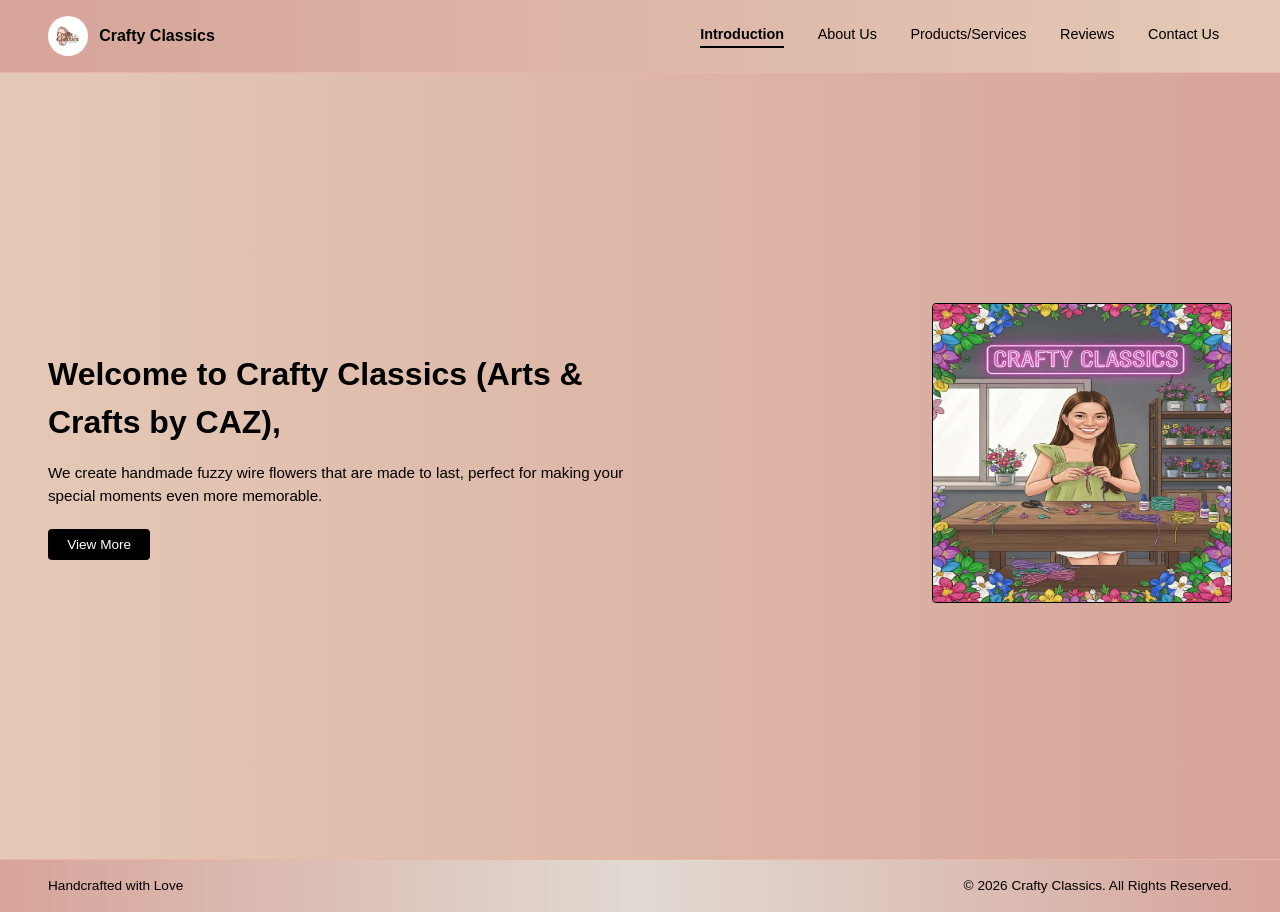
<file: Final Project/index.html>
<!doctype html>
<html lang="en">
  <head>
    <meta charset="UTF-8" />
    <meta name="viewport" content="width=device-width, initial-scale=1.0" />
    <title>Crafty Classics | Introduction</title>
    <link rel="stylesheet" href="index.css" />
  </head>
  <body>
    <header>
      <div class="logo-area">
        <img src="pics/logo.jpg" alt="Logo" />
        <span>Crafty Classics</span>
      </div>
      <nav>
        <a href="index.html" class="active">Introduction</a>
        <a href="about.html">About Us</a>
        <a href="products.html">Products/Services</a>
        <a href="reviews.html">Reviews</a>
        <a href="contact.html">Contact Us</a>
      </nav>
    </header>

    <main class="intro-container">
      <div class="intro-text">
        <h1>Welcome to Crafty Classics (Arts & Crafts by CAZ),</h1>
        <p>
          We create handmade fuzzy wire flowers that are made to last, perfect
          for making your special moments even more memorable.
        </p>
        <a href="products.html" class="btn-black">View More</a>
      </div>
      <div class="intro-img">
        <img src="pics/owner 1.jpg" alt="Crafty Classics Banner" />
      </div>
    </main>

    <footer>
      <span>Handcrafted with Love</span>
      <span>© 2026 Crafty Classics. All Rights Reserved.</span>
    </footer>
  </body>
</html>
</file>
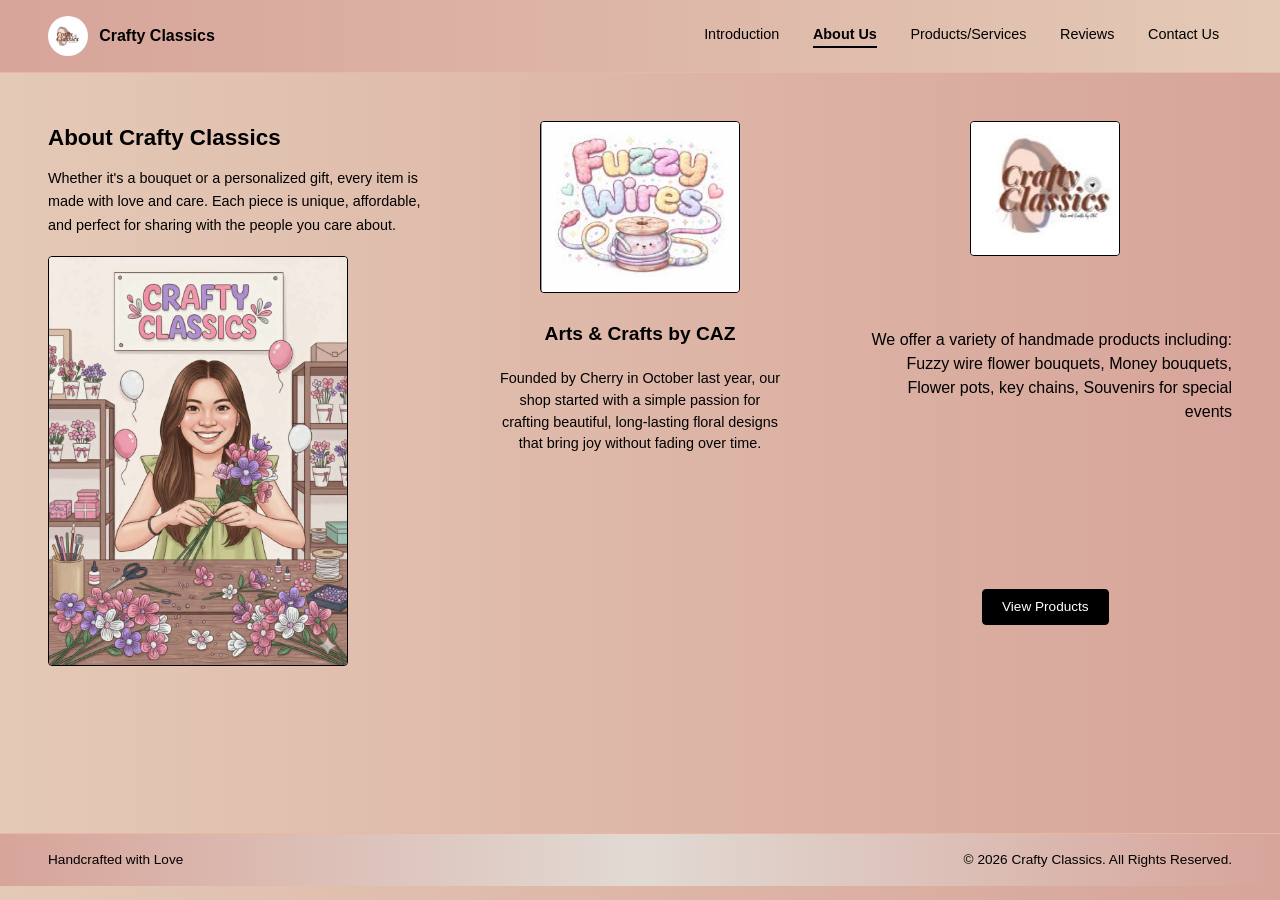
<file: Final Project/about.html>
<!doctype html>
<html lang="en">
  <head>
    <meta charset="UTF-8" />
    <meta name="viewport" content="width=device-width, initial-scale=1.0" />
    <title>Crafty Classics | About Us</title>
    <link rel="stylesheet" href="about.css" />
  </head>
  <body>
    <header>
      <div class="logo-area">
        <img src="pics/logo.jpg" alt="Logo" />
        <span>Crafty Classics</span>
      </div>
      <nav>
        <a href="index.html">Introduction</a>
        <a href="about.html" class="active">About Us</a>
        <a href="products.html">Products/Services</a>
        <a href="reviews.html">Reviews</a>
        <a href="contact.html">Contact Us</a>
      </nav>
    </header>

    <main class="about-container">
      <!-- Left Column -->
      <div class="about-col left-col">
        <div class="about-text-block">
          <h2>About Crafty Classics</h2>
          <p>
            Whether it's a bouquet or a personalized gift, every item is made
            with love and care. Each piece is unique, affordable, and perfect
            for sharing with the people you care about.
          </p>
        </div>
        <img
          src="pics/owner 2.jpg"
          alt="Crafty Classics illustration"
          class="about-img"
        />
      </div>

      <!-- Middle Column -->
      <div class="about-col center-col">
        <img
          src="pics/fuzzy.png"
          alt="Fuzzy Wires design"
          class="about-img small-img"
        />
        <h3>Arts & Crafts by CAZ</h3>
        <p>
          Founded by Cherry in October last year, our shop started with a simple
          passion for crafting beautiful, long-lasting floral designs that bring
          joy without fading over time.
        </p>
      </div>

      <!-- Right Column -->
      <div class="about-col right-col">
        <div class="right-card">
          <img
            src="pics/logo cropped.jpg"
            alt="Crafty Classics logo"
            class="about-img logo-img"
          />
          <p>
            We offer a variety of handmade products including: Fuzzy wire flower
            bouquets, Money bouquets, Flower pots, key chains, Souvenirs for
            special events
          </p>
          <div class="btn-group">
            <a href="products.html" class="btn-black">View Products</a>
          </div>
        </div>
      </div>
    </main>

    <footer>
      <span>Handcrafted with Love</span>
      <span>© 2026 Crafty Classics. All Rights Reserved.</span>
    </footer>
  </body>
</html>
</file>
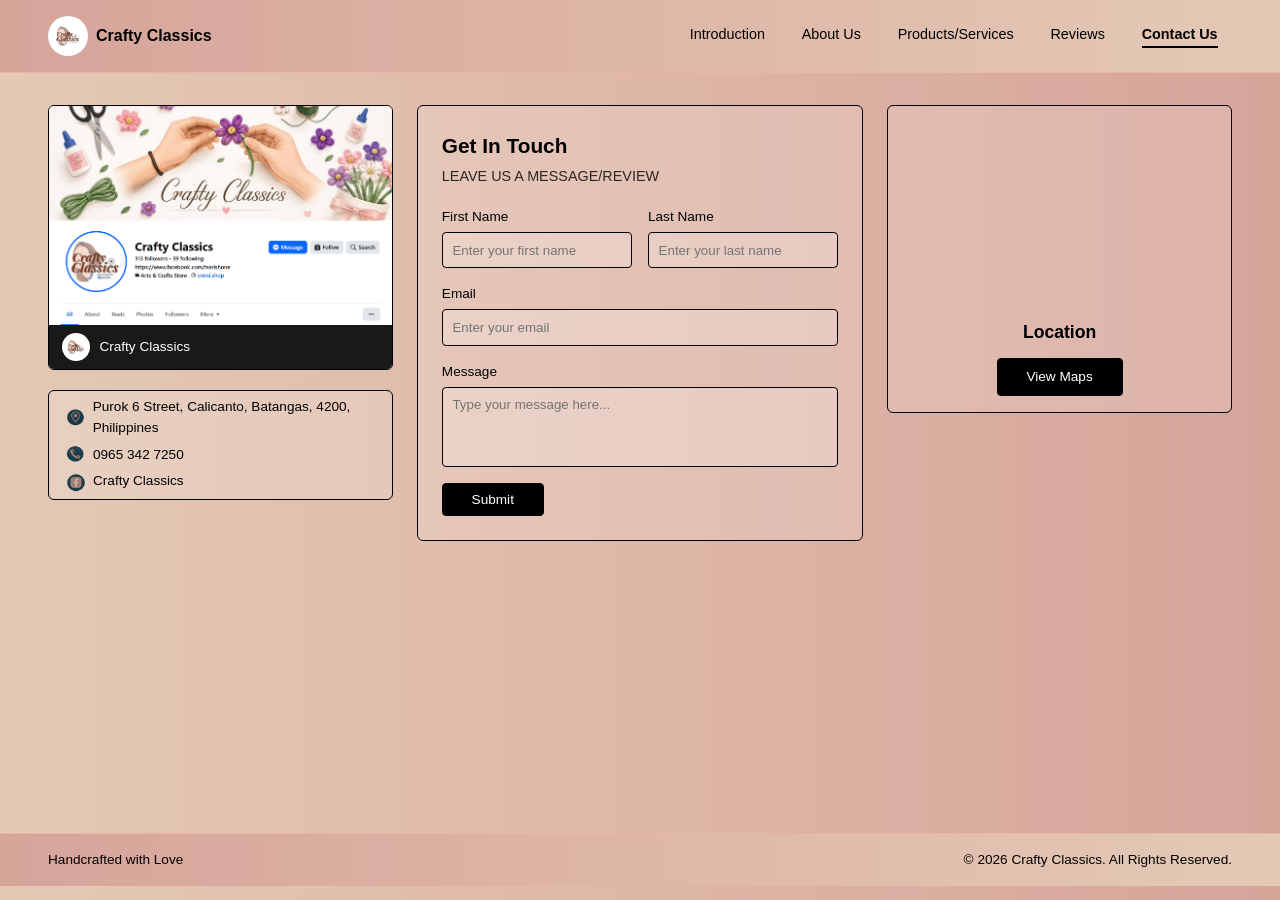
<file: Final Project/contact.html>
<!doctype html>
<html lang="en">
  <head>
    <meta charset="UTF-8" />
    <meta name="viewport" content="width=device-width, initial-scale=1.0" />
    <title>Crafty Classics | Contact Us</title>
    <link rel="stylesheet" href="contact.css" />
  </head>
  <body>
    <header>
      <div class="logo-area">
        <img src="pics/logo.jpg" alt="Logo" />
        <span>Crafty Classics</span>
      </div>
      <nav>
        <a href="index.html">Introduction</a>
        <a href="about.html">About Us</a>
        <a href="products.html">Products/Services</a>
        <a href="reviews.html">Reviews</a>
        <a href="contact.html" class="active">Contact Us</a>
      </nav>
    </header>

    <main class="contact-container">
      <div class="contact-col info-col">
        <div class="banner-card">
          <img
            src="pics/banner.png"
            alt="Crafting illustration"
            class="banner-img"
          />
          <a
            href="https://web.facebook.com/cminishop"
            target="_blank"
            class="fb-bar-link"
          >
            <div class="fb-bar">
              <img src="pics/logo.jpg" alt="Profile" class="fb-logo" />
              <span class="fb-name">Crafty Classics</span>
            </div>
          </a>
        </div>

        <div class="details-card">
          <div class="detail-item">
            <img src="pics/location png.png" alt="Address" class="icon-img" />
            <p>Purok 6 Street, Calicanto, Batangas, 4200, Philippines</p>
          </div>
          <div class="detail-item">
            <img src="pics/contact.png" alt="Phone" class="icon-img" />
            <p>0965 342 7250</p>
          </div>
          <!-- Clickable Facebook Link -->
          <a
            href="https://web.facebook.com/cminishop"
            target="_blank"
            class="fb-detail-link"
          >
            <div class="detail-item">
              <img src="pics/fb .png" alt="Facebook" class="icon-img" />
              <p>Crafty Classics</p>
            </div>
          </a>
        </div>
      </div>

      <div class="contact-col form-col">
        <div class="form-card">
          <h2>Get In Touch</h2>
          <h3>LEAVE US A MESSAGE/REVIEW</h3>

          <!-- ✅ Working Form: sends to obcminishop@gmail.com -->
          <form
            action="https://formsubmit.co/obcminishop@gmail.com"
            method="POST"
          >
            <div class="form-row">
              <div class="form-group">
                <label>First Name</label>
                <input
                  type="text"
                  name="firstname"
                  placeholder="Enter your first name"
                  required
                />
              </div>
              <div class="form-group">
                <label>Last Name</label>
                <input
                  type="text"
                  name="lastname"
                  placeholder="Enter your last name"
                  required
                />
              </div>
            </div>

            <div class="form-group full-width">
              <label>Email</label>
              <input
                type="email"
                name="email"
                placeholder="Enter your email"
                required
              />
            </div>

            <div class="form-group full-width">
              <label>Message</label>
              <textarea
                name="message"
                placeholder="Type your message here..."
                required
              ></textarea>
            </div>

            <input
              type="hidden"
              name="_subject"
              value="New message from Crafty Classics!"
            />
            <input type="hidden" name="_captcha" value="false" />

            <button type="submit" class="btn-black">Submit</button>
          </form>
        </div>
      </div>

      <div class="contact-col map-col">
        <div class="map-card">
          <!-- ✅ Embedded Map with EXACT PIN: Purok 6 St, Calicanto, Batangas -->
          <iframe
            class="map-img"
            src="https://www.google.com/maps/embed?pb=!1m18!1m12!1m3!1d484.30366102995447!2d121.09321553610684!3d13.813241700000008!2m3!1f0!2f0!3f0!3m2!1i1024!2i768!4f13.1!3m3!1m2!1s0x33bd110035cfc327%3A0xf5e8d81735792248!2sSorosoro%20ibaba%20purok%205!5e0!3m2!1sen!2sph!4v1778656103457!5m2!1sen!2sph"
            width="100%"
            height="200"
            style="border: 0"
            allowfullscreen=""
            loading="lazy"
            referrerpolicy="no-referrer-when-downgrade"
          >
          </iframe>

          <h2>Location</h2>
          <!-- ✅ View Maps opens EXACT pinned location -->
          <a
            href="https://www.google.com/maps/place/Purok+6+St,+Calicanto,+Batangas+City,+Batangas/@13.769443,121.0642438,17z"
            target="_blank"
            class="btn-black"
          >
            View Maps
          </a>
        </div>
      </div>
    </main>

    <footer>
      <span>Handcrafted with Love</span>
      <span>© 2026 Crafty Classics. All Rights Reserved.</span>
    </footer>
  </body>
</html>
</file>
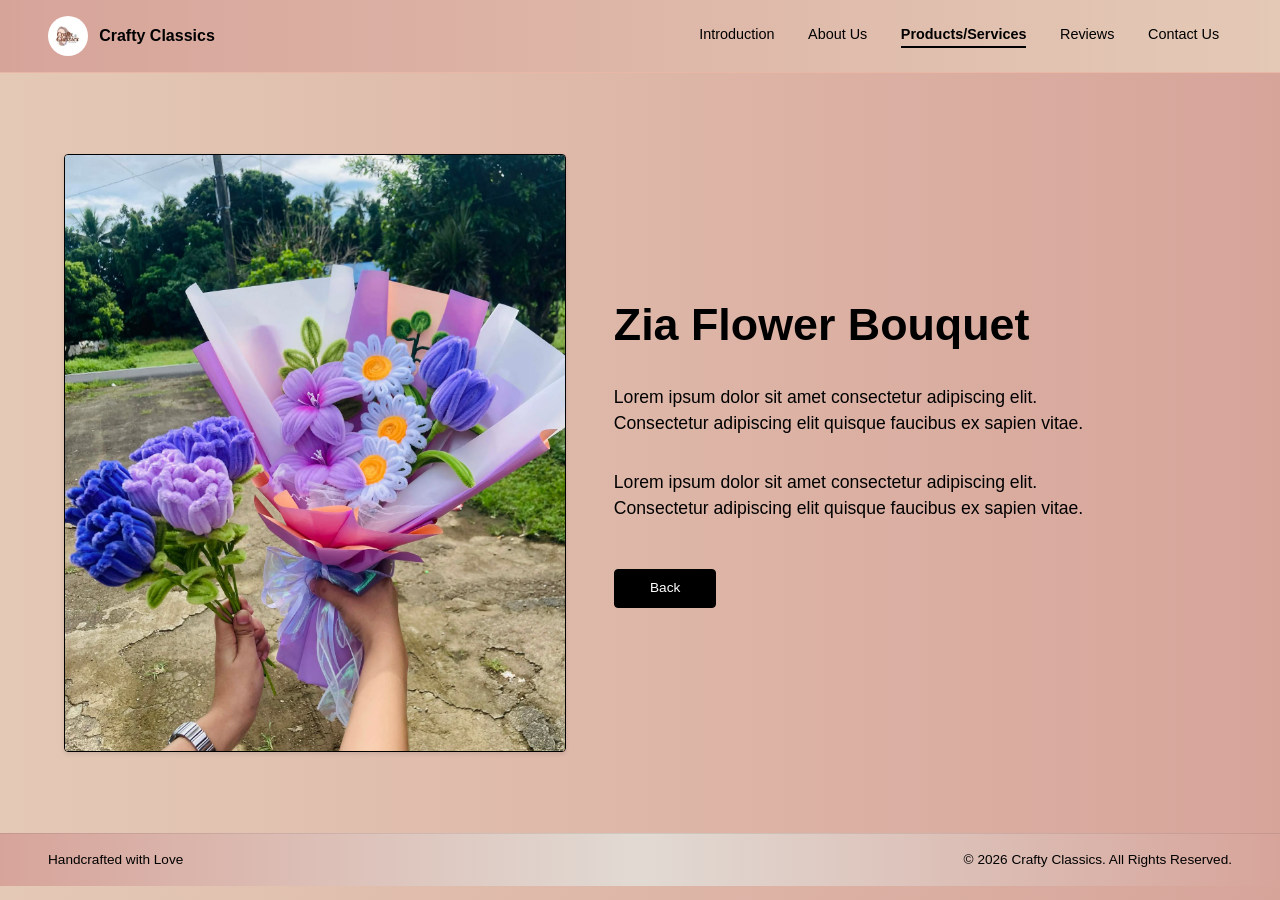
<file: Final Project/flower1.html>
<!doctype html>
<html lang="en">
  <head>
    <meta charset="UTF-8" />
    <meta name="viewport" content="width=device-width, initial-scale=1.0" />
    <title>Crafty Classics | Zia Flower Bouquet</title>
    <link rel="stylesheet" href="product detail.css" />
  </head>
  <body>
    <header>
      <div class="logo-area">
        <img src="pics/logo.jpg" alt="Logo" />
        <span>Crafty Classics</span>
      </div>
      <nav>
        <a href="index.html">Introduction</a>
        <a href="about.html">About Us</a>
        <a href="products.html" class="active">Products/Services</a>
        <a href="reviews.html">Reviews</a>
        <a href="contact.html">Contact Us</a>
      </nav>
    </header>

    <main class="detail-container">
      <!-- Left: Product Image -->
      <div class="detail-image-box">
        <img
          src="pics/flower 1.jpg"
          alt="Zia Flower Bouquet"
          class="detail-img"
        />
      </div>

      <!-- Right: Product Details -->
      <div class="detail-content">
        <h1 class="detail-title">Zia Flower Bouquet</h1>

        <p class="detail-text">
          Lorem ipsum dolor sit amet consectetur adipiscing elit. Consectetur
          adipiscing elit quisque faucibus ex sapien vitae.
        </p>

        <p class="detail-text">
          Lorem ipsum dolor sit amet consectetur adipiscing elit. Consectetur
          adipiscing elit quisque faucibus ex sapien vitae.
        </p>

        <a href="products.html" class="btn-black back-btn">Back</a>
      </div>
    </main>

    <footer>
      <span>Handcrafted with Love</span>
      <span>© 2026 Crafty Classics. All Rights Reserved.</span>
    </footer>
  </body>
</html>
</file>
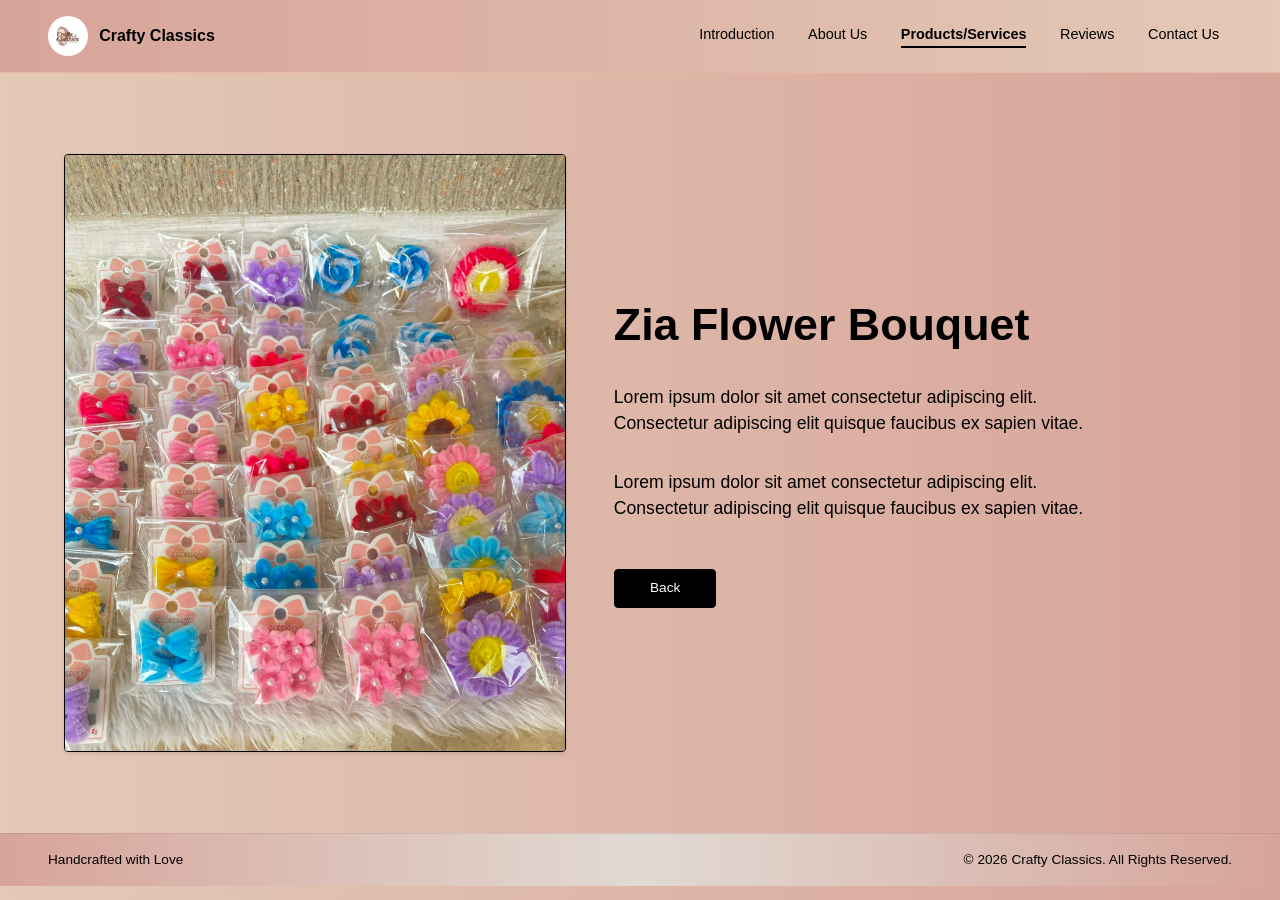
<file: Final Project/flower2.html>
<!doctype html>
<html lang="en">
  <head>
    <meta charset="UTF-8" />
    <meta name="viewport" content="width=device-width, initial-scale=1.0" />
    <title>Crafty Classics | Zia Flower Bouquet</title>
    <link rel="stylesheet" href="product detail.css" />
  </head>
  <body>
    <header>
      <div class="logo-area">
        <img src="pics/logo.jpg" alt="Logo" />
        <span>Crafty Classics</span>
      </div>
      <nav>
        <a href="index.html">Introduction</a>
        <a href="about.html">About Us</a>
        <a href="products.html" class="active">Products/Services</a>
        <a href="reviews.html">Reviews</a>
        <a href="contact.html">Contact Us</a>
      </nav>
    </header>

    <main class="detail-container">
      <!-- Left: Product Image -->
      <div class="detail-image-box">
        <img
          src="pics/flower 2.jpg"
          alt="Zia Flower Bouquet"
          class="detail-img"
        />
      </div>

      <!-- Right: Product Details -->
      <div class="detail-content">
        <h1 class="detail-title">Zia Flower Bouquet</h1>

        <p class="detail-text">
          Lorem ipsum dolor sit amet consectetur adipiscing elit. Consectetur
          adipiscing elit quisque faucibus ex sapien vitae.
        </p>

        <p class="detail-text">
          Lorem ipsum dolor sit amet consectetur adipiscing elit. Consectetur
          adipiscing elit quisque faucibus ex sapien vitae.
        </p>

        <a href="products.html" class="btn-black back-btn">Back</a>
      </div>
    </main>

    <footer>
      <span>Handcrafted with Love</span>
      <span>© 2026 Crafty Classics. All Rights Reserved.</span>
    </footer>
  </body>
</html>
</file>
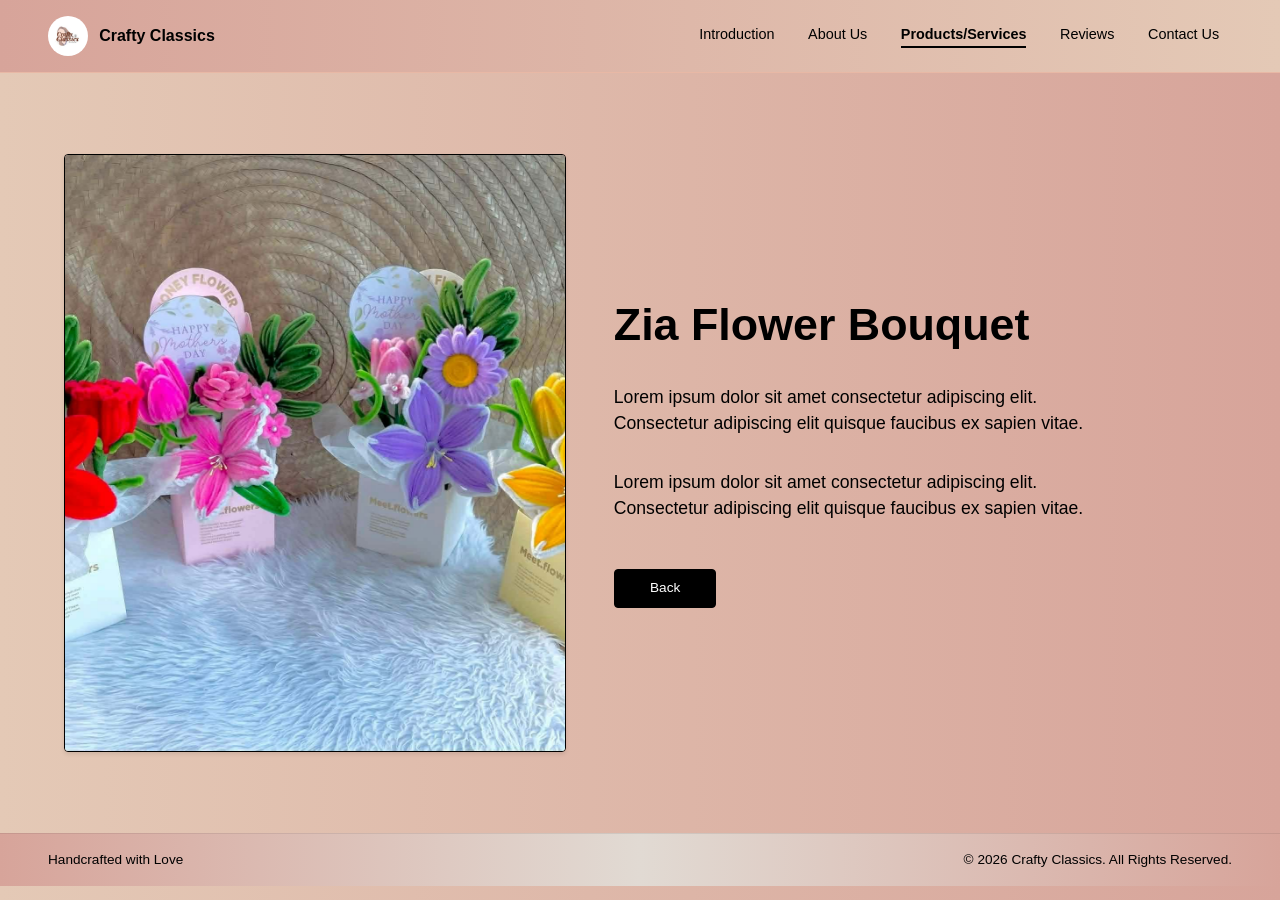
<file: Final Project/flower4.html>
<!doctype html>
<html lang="en">
  <head>
    <meta charset="UTF-8" />
    <meta name="viewport" content="width=device-width, initial-scale=1.0" />
    <title>Crafty Classics | Zia Flower Bouquet</title>
    <link rel="stylesheet" href="product detail.css" />
  </head>
  <body>
    <header>
      <div class="logo-area">
        <img src="pics/logo.jpg" alt="Logo" />
        <span>Crafty Classics</span>
      </div>
      <nav>
        <a href="index.html">Introduction</a>
        <a href="about.html">About Us</a>
        <a href="products.html" class="active">Products/Services</a>
        <a href="reviews.html">Reviews</a>
        <a href="contact.html">Contact Us</a>
      </nav>
    </header>

    <main class="detail-container">
      <!-- Left: Product Image -->
      <div class="detail-image-box">
        <img
          src="pics/flower 4.jpg"
          alt="Zia Flower Bouquet"
          class="detail-img"
        />
      </div>

      <!-- Right: Product Details -->
      <div class="detail-content">
        <h1 class="detail-title">Zia Flower Bouquet</h1>

        <p class="detail-text">
          Lorem ipsum dolor sit amet consectetur adipiscing elit. Consectetur
          adipiscing elit quisque faucibus ex sapien vitae.
        </p>

        <p class="detail-text">
          Lorem ipsum dolor sit amet consectetur adipiscing elit. Consectetur
          adipiscing elit quisque faucibus ex sapien vitae.
        </p>

        <a href="products.html" class="btn-black back-btn">Back</a>
      </div>
    </main>

    <footer>
      <span>Handcrafted with Love</span>
      <span>© 2026 Crafty Classics. All Rights Reserved.</span>
    </footer>
  </body>
</html>
</file>
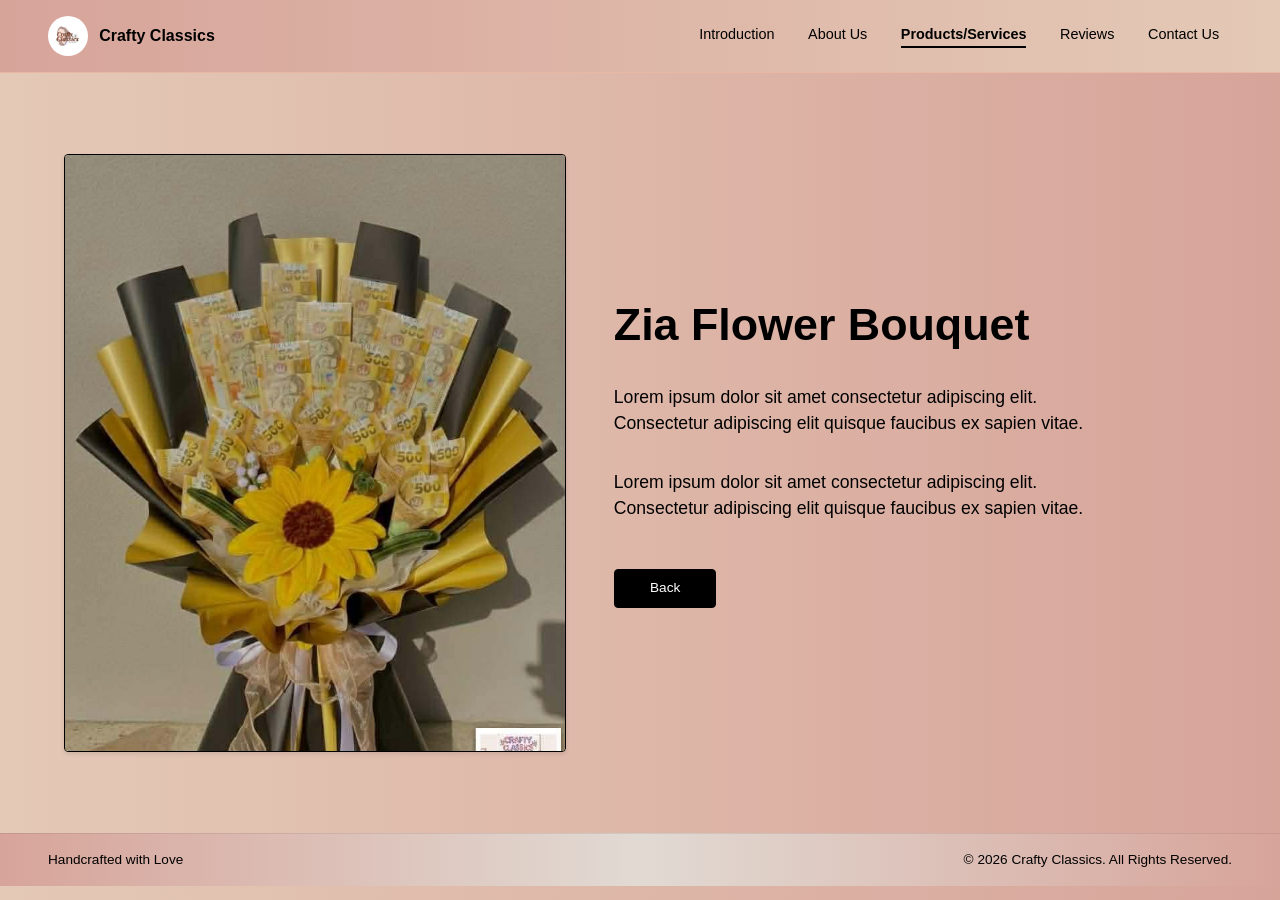
<file: Final Project/flower5.html>
<!doctype html>
<html lang="en">
  <head>
    <meta charset="UTF-8" />
    <meta name="viewport" content="width=device-width, initial-scale=1.0" />
    <title>Crafty Classics | Zia Flower Bouquet</title>
    <link rel="stylesheet" href="product detail.css" />
  </head>
  <body>
    <header>
      <div class="logo-area">
        <img src="pics/logo.jpg" alt="Logo" />
        <span>Crafty Classics</span>
      </div>
      <nav>
        <a href="index.html">Introduction</a>
        <a href="about.html">About Us</a>
        <a href="products.html" class="active">Products/Services</a>
        <a href="reviews.html">Reviews</a>
        <a href="contact.html">Contact Us</a>
      </nav>
    </header>

    <main class="detail-container">
      <!-- Left: Product Image -->
      <div class="detail-image-box">
        <img
          src="pics/flower 5.jpg"
          alt="Zia Flower Bouquet"
          class="detail-img"
        />
      </div>

      <!-- Right: Product Details -->
      <div class="detail-content">
        <h1 class="detail-title">Zia Flower Bouquet</h1>

        <p class="detail-text">
          Lorem ipsum dolor sit amet consectetur adipiscing elit. Consectetur
          adipiscing elit quisque faucibus ex sapien vitae.
        </p>

        <p class="detail-text">
          Lorem ipsum dolor sit amet consectetur adipiscing elit. Consectetur
          adipiscing elit quisque faucibus ex sapien vitae.
        </p>

        <a href="products.html" class="btn-black back-btn">Back</a>
      </div>
    </main>

    <footer>
      <span>Handcrafted with Love</span>
      <span>© 2026 Crafty Classics. All Rights Reserved.</span>
    </footer>
  </body>
</html>
</file>
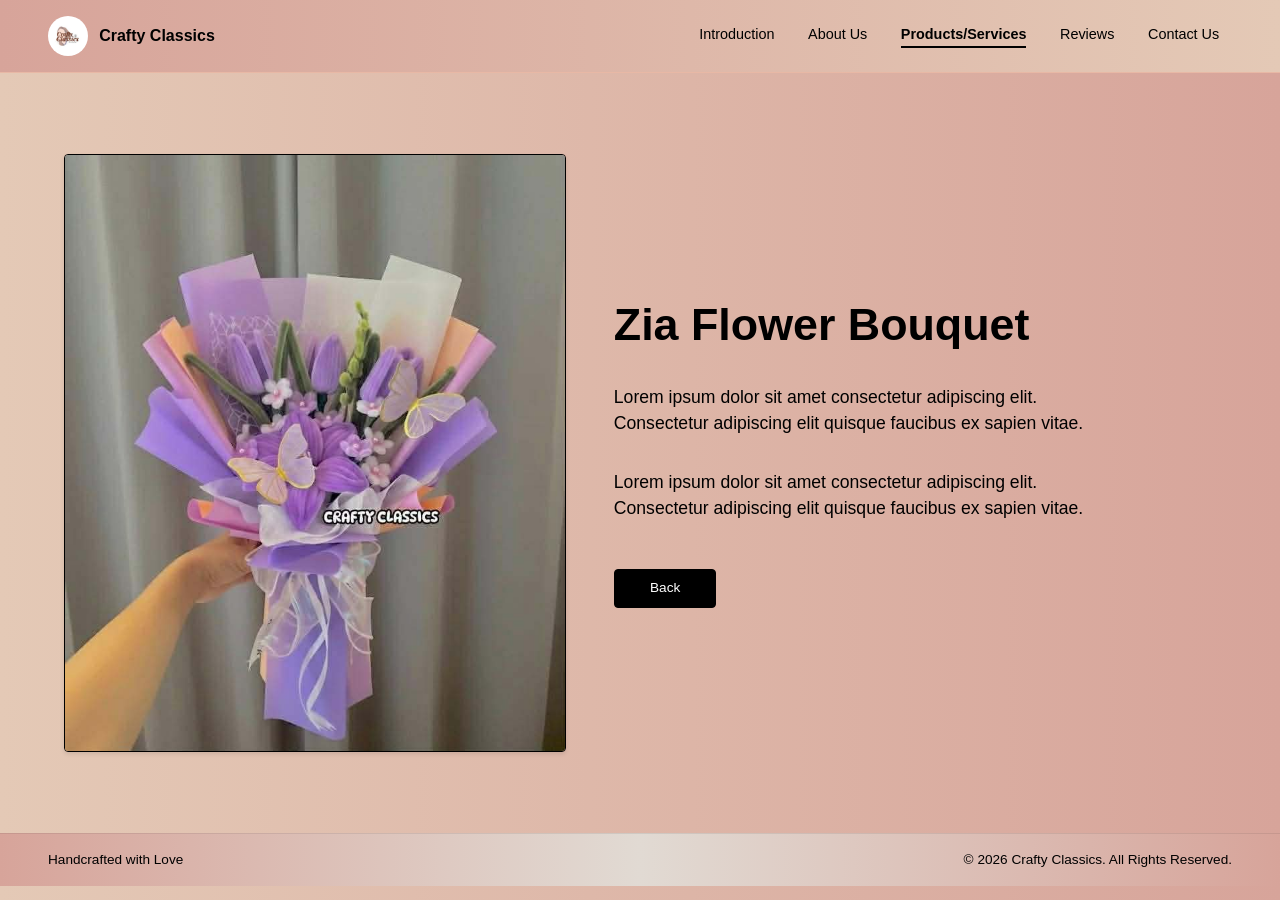
<file: Final Project/product detail.html>
<!doctype html>
<html lang="en">
  <head>
    <meta charset="UTF-8" />
    <meta name="viewport" content="width=device-width, initial-scale=1.0" />
    <title>Crafty Classics | Zia Flower Bouquet</title>
    <link rel="stylesheet" href="product detail.css" />
  </head>
  <body>
    <header>
      <div class="logo-area">
        <img src="pics/logo.jpg" alt="Logo" />
        <span>Crafty Classics</span>
      </div>
      <nav>
        <a href="index.html">Introduction</a>
        <a href="about.html">About Us</a>
        <a href="products.html" class="active">Products/Services</a>
        <a href="reviews.html">Reviews</a>
        <a href="contact.html">Contact Us</a>
      </nav>
    </header>

    <main class="detail-container">
      <!-- Left: Product Image -->
      <div class="detail-image-box">
        <img
          src="pics/flower 3.jpg"
          alt="Zia Flower Bouquet"
          class="detail-img"
        />
      </div>

      <!-- Right: Product Details -->
      <div class="detail-content">
        <h1 class="detail-title">Zia Flower Bouquet</h1>

        <p class="detail-text">
          Lorem ipsum dolor sit amet consectetur adipiscing elit. Consectetur
          adipiscing elit quisque faucibus ex sapien vitae.
        </p>

        <p class="detail-text">
          Lorem ipsum dolor sit amet consectetur adipiscing elit. Consectetur
          adipiscing elit quisque faucibus ex sapien vitae.
        </p>

        <a href="products.html" class="btn-black back-btn">Back</a>
      </div>
    </main>

    <footer>
      <span>Handcrafted with Love</span>
      <span>© 2026 Crafty Classics. All Rights Reserved.</span>
    </footer>
  </body>
</html>
</file>
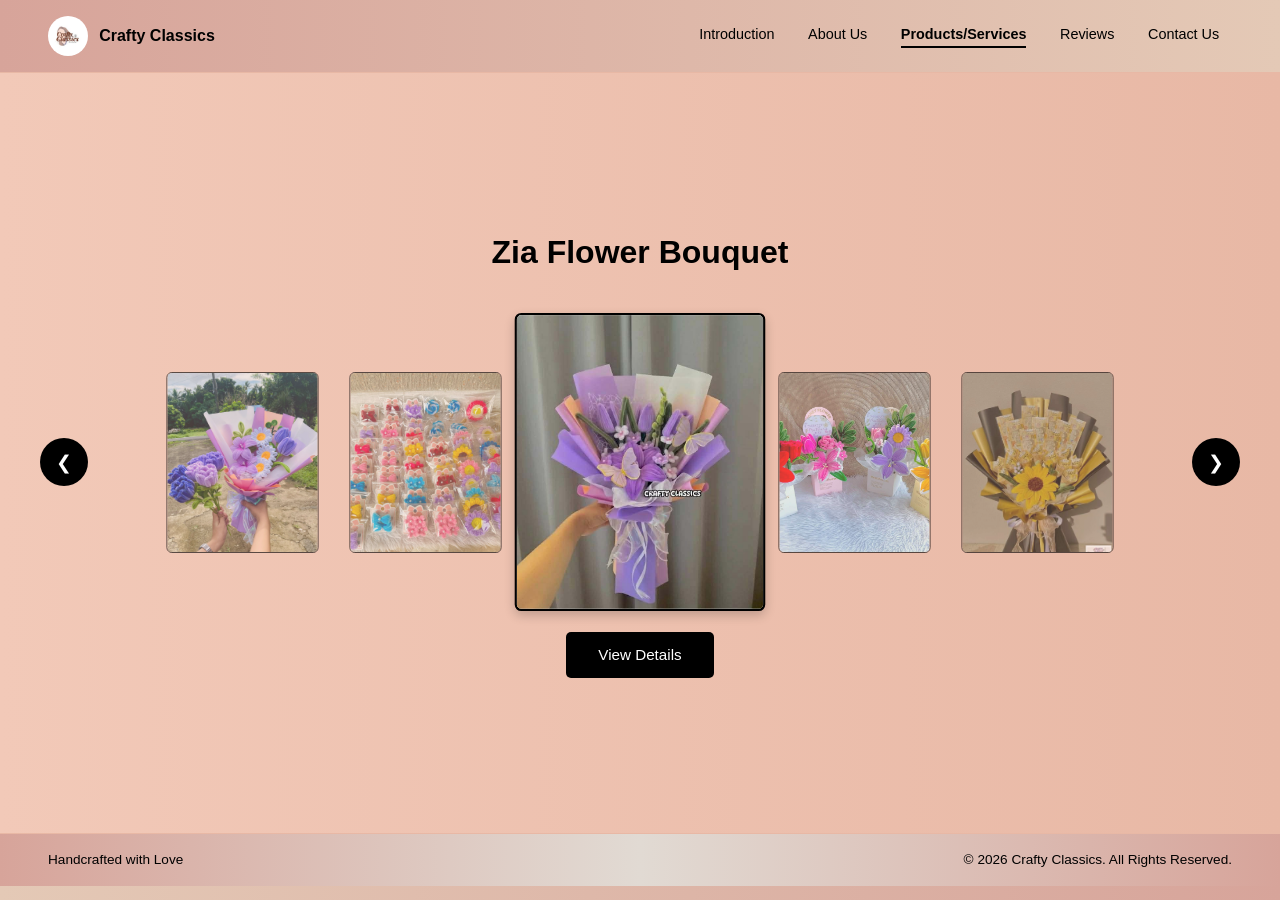
<file: Final Project/products.html>
<!doctype html>
<html lang="en">
  <head>
    <meta charset="UTF-8" />
    <meta name="viewport" content="width=device-width, initial-scale=1.0" />
    <title>Crafty Classics | Products/Services</title>
    <link rel="stylesheet" href="products.css" />
  </head>
  <body>
    <header>
      <div class="logo-area">
        <img src="pics/logo.jpg" alt="Logo" />
        <span>Crafty Classics</span>
      </div>

      <nav>
        <a href="index.html">Introduction</a>
        <a href="about.html">About Us</a>
        <a href="products.html" class="active">Products/Services</a>
        <a href="reviews.html">Reviews</a>
        <a href="contact.html">Contact Us</a>
      </nav>
    </header>

    <main class="products-container">
      <h1 class="product-title" id="productTitle">Zia Flower Bouquet</h1>

      <div class="carousel-wrapper">
        <button class="side-btn" id="prevBtn">❮</button>

        <div class="products-images-row" id="carouselRow">
          <!-- Images inserted by JavaScript -->
        </div>

        <button class="side-btn" id="nextBtn">❯</button>
      </div>

      <a href="#" id="viewDetailsBtn" class="btn-black view-details-btn">
        View Details
      </a>
    </main>

    <footer>
      <span>Handcrafted with Love</span>
      <span>© 2026 Crafty Classics. All Rights Reserved.</span>
    </footer>

    <script>
      const products = [
        {
          title: "Purple & Blue Bouquet",
          image: "pics/flower 1.jpg",
          link: "flower1.html",
        },
        {
          title: "Accessories & Keychains",
          image: "pics/flower 2.jpg",
          link: "flower2.html",
        },
        {
          title: "Zia Flower Bouquet",
          image: "pics/flower 3.jpg",
          link: "product detail.html",
        },
        {
          title: "Flower Pots & Arrangements",
          image: "pics/flower 4.jpg",
          link: "flower4.html",
        },
        {
          title: "Money Bouquet Sunflower",
          image: "pics/flower 5.jpg",
          link: "flower5.html",
        },
      ];

      let currentIndex = 2;

      const carouselRow = document.getElementById("carouselRow");
      const productTitle = document.getElementById("productTitle");
      const viewDetailsBtn = document.getElementById("viewDetailsBtn");

      function updateCarousel() {
        carouselRow.innerHTML = "";

        for (let i = -2; i <= 2; i++) {
          let index = (currentIndex + i + products.length) % products.length;

          const product = products[index];

          const box = document.createElement("div");

          if (i === 0) {
            box.className = "product-img-box center-img";
          } else {
            box.className = "product-img-box side-img";
          }

          box.innerHTML = `
          <img src="${product.image}" alt="${product.title}">
        `;

          carouselRow.appendChild(box);
        }

        productTitle.textContent = products[currentIndex].title;
        viewDetailsBtn.href = products[currentIndex].link;
      }

      document.getElementById("nextBtn").addEventListener("click", () => {
        currentIndex = (currentIndex + 1) % products.length;
        updateCarousel();
      });

      document.getElementById("prevBtn").addEventListener("click", () => {
        currentIndex = (currentIndex - 1 + products.length) % products.length;
        updateCarousel();
      });

      updateCarousel();
    </script>
  </body>
</html>
</file>
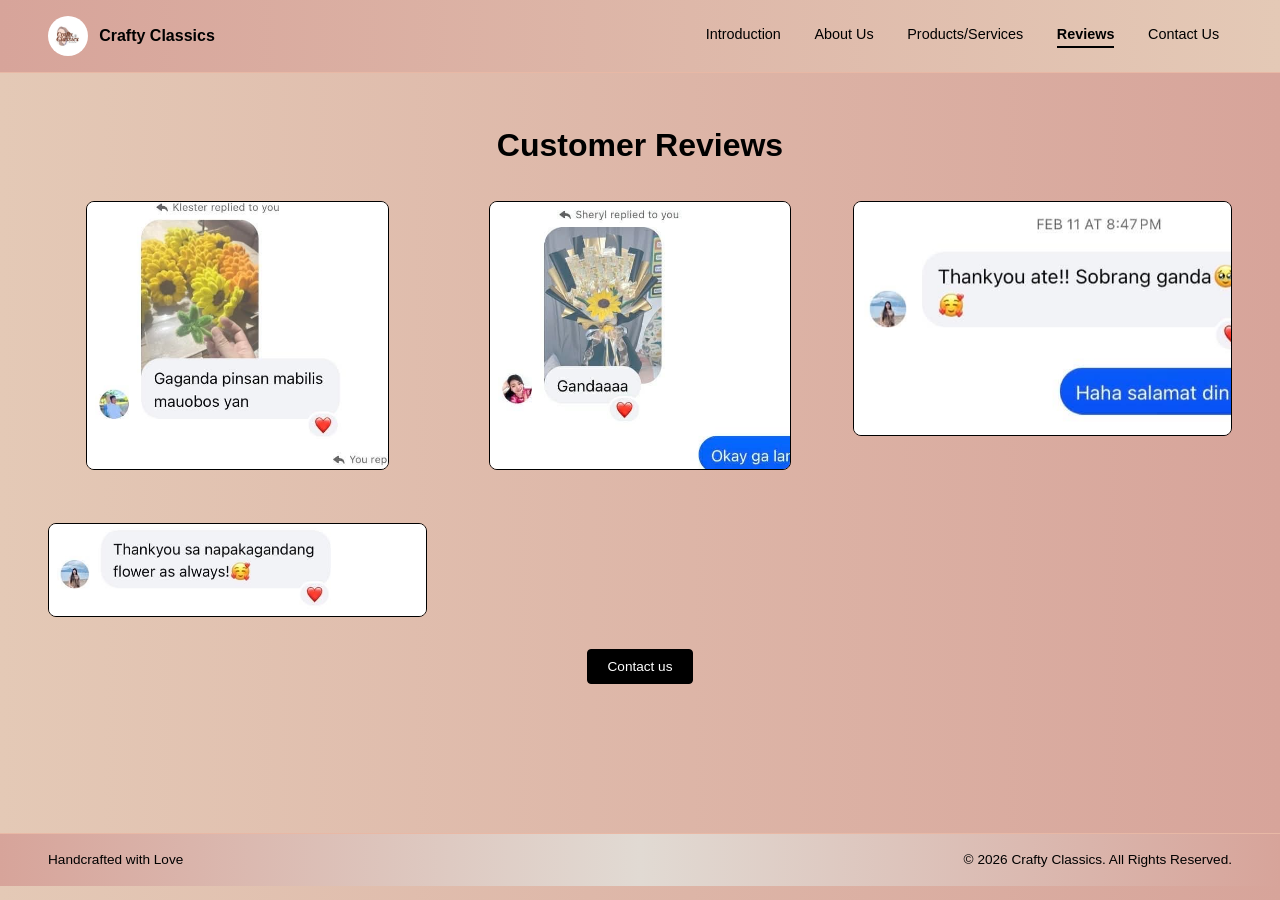
<file: Final Project/reviews.html>
<!doctype html>
<html lang="en">
  <head>
    <meta charset="UTF-8" />
    <meta name="viewport" content="width=device-width, initial-scale=1.0" />
    <title>Crafty Classics | Reviews</title>
    <link rel="stylesheet" href="reviews.css" />
  </head>
  <body>
    <header>
      <div class="logo-area">
        <img src="pics/logo.jpg" alt="Logo" />
        <span>Crafty Classics</span>
      </div>
      <nav>
        <a href="index.html">Introduction</a>
        <a href="about.html">About Us</a>
        <a href="products.html">Products/Services</a>
        <a href="reviews.html" class="active">Reviews</a>
        <a href="contact.html">Contact Us</a>
      </nav>
    </header>

    <main class="reviews-container">
      <h1>Customer Reviews</h1>

      <div class="reviews-grid">
        <!-- Review 1 -->
        <div class="review-card1">
          <img src="reviews/rev 1.jpg" alt="Review 1" class="review-img1" />
        </div>

        <!-- Review 2 -->
        <div class="review-card2">
          <img src="reviews/rev 2.jpg" alt="Review 2" class="review-img2" />
        </div>

        <!-- Review 3 -->
        <div class="review-card3">
          <img src="reviews/rev 3.jpg" alt="Review 3" class="review-img3" />
        </div>

        <!-- Review 4 -->
        <div class="review-card4">
          <img src="reviews/rev 4.jpg" alt="Review 4" class="review-img4" />
        </div>
      </div>

      <div class="btn-group">
        <a href="contact.html" class="btn-black">Contact us</a>
      </div>
    </main>

    <footer>
      <span>Handcrafted with Love</span>
      <span>© 2026 Crafty Classics. All Rights Reserved.</span>
    </footer>
  </body>
</html>
</file>
<file: Final Project/index.css>
* {
  margin: 0;
  padding: 0;
  box-sizing: border-box;
  font-family: "Inter", sans-serif;
}

body {
  background: linear-gradient(to right, #e4c9b6, #d7a49a);
  color: #000;
  line-height: 1.5;
}

header {
  padding: 1rem 3rem;
  display: flex;
  justify-content: space-between;
  align-items: center;
  border-bottom: 1px solid #e8b8a5;
  flex-wrap: wrap;
  gap: 1rem;
  background: linear-gradient(to right, #d7a49a, #e4c9b6);
}

.logo-area {
  display: flex;
  align-items: center;
  gap: 0.7rem;
  font-weight: 600;
}

.logo-area img {
  width: 40px;
  height: 40px;
  border-radius: 50%;
  object-fit: cover;
}

nav {
  display: flex;
  flex-wrap: wrap;
  gap: 0.5rem;
}

nav a {
  margin: 0 0.8rem;
  text-decoration: none;
  color: #000;
  font-size: 0.9rem;
}

nav a.active {
  border-bottom: 2px solid #000;
  font-weight: 600;
}

.intro-container {
  display: grid;
  grid-template-columns: 1fr 1fr;
  align-items: center;
  padding: 3rem 3rem;
  min-height: calc(100vh - 140px);
}

.intro-text h1 {
  font-size: 2rem;
  margin-bottom: 1rem;
}

.intro-text p {
  margin-bottom: 1.5rem;
  font-size: 0.95rem;
}

.btn-black {
  background: #000;
  color: #fff;
  padding: 0.5rem 1.2rem;
  border-radius: 4px;
  text-decoration: none;
  font-size: 0.85rem;
}

.intro-img img {
  width: 300px;
  height: 300px;
  border: 1px solid #000;
  border-radius: 4px;
  display: block;
  margin-left: auto;
}

footer {
  padding: 1rem 3rem;
  border-top: 1px solid #e8b8a5;
  display: flex;
  justify-content: space-between;
  font-size: 0.85rem;
  background: linear-gradient(to right, #d7a49a, #e1dad3, #d7a49a);
  margin-top: 2%;
}

@media (max-width: 768px) {
  .intro-container {
    grid-template-columns: 1fr;
    gap: 2rem;
  }
  .intro-img img {
    margin: 0 auto;
  }
  header,
  main,
  footer {
    padding: 1rem;
  }
}
</file>
<file: Final Project/about.css>
* {
  margin: 0;
  padding: 0;
  box-sizing: border-box;
  font-family: "Inter", sans-serif;
}

body {
  background: linear-gradient(to right, #e4c9b6, #d7a49a);
  color: #000;
  line-height: 1.5;
}

header {
  padding: 1rem 3rem;
  display: flex;
  justify-content: space-between;
  align-items: center;
  border-bottom: 1px solid #e8b8a5;
  flex-wrap: wrap;
  gap: 1rem;
  background: linear-gradient(to right, #d7a49a, #e4c9b6);
}

.logo-area {
  display: flex;
  align-items: center;
  gap: 0.7rem;
  font-weight: 600;
}

.logo-area img {
  width: 40px;
  height: 40px;
  border-radius: 50%;
  object-fit: cover;
}

nav {
  display: flex;
  flex-wrap: wrap;
  gap: 0.5rem;
}

nav a {
  margin: 0 0.8rem;
  text-decoration: none;
  color: #000;
  font-size: 0.9rem;
}

nav a.active {
  border-bottom: 2px solid #000;
  font-weight: 600;
}

.about-container {
  display: grid;
  grid-template-columns: 1fr 1fr 1fr;
  gap: 2rem;
  padding: 3rem 3rem;
  min-height: calc(100vh - 140px);
  width: 100%;
}

.about-col {
  display: flex;
  flex-direction: column;
  gap: 1.2rem;
}

.left-col {
  justify-content: flex-start;
}

.about-text-block h2 {
  font-size: 1.4rem;
  margin-bottom: 0.8rem;
  font-weight: 700;
}

.about-text-block p {
  font-size: 0.9rem;
  line-height: 1.6;
}

.about-img {
  width: 100%;
  max-width: 300px;
  height: auto;
  border: 1px solid #000;
  border-radius: 4px;
  display: block;
}

.center-col {
  text-align: center;
  align-items: center;
}

.small-img {
  max-width: 200px;
}

.center-col h3 {
  font-size: 1.2rem;
  font-weight: 700;
  margin-top: 0.5rem;
}

.center-col p {
  font-size: 0.9rem;
  max-width: 280px;
}

.right-col {
  align-items: center;
}

.right-card {
  display: flex;
  flex-direction: column;
  align-items: center;
  gap: 1rem;
}

.logo-img {
  max-width: 150px;
}

.right-card p {
  font-size: 1rem;
  text-align: right;
  margin-top: 15%;
}

.btn-group {
  display: flex;
  gap: 0.8rem;
  justify-content: flex-end;
  flex-wrap: wrap;
  margin-top: 40%;
}

.btn-black {
  background: #000;
  color: #fff;
  padding: 0.4rem 1.2rem;
  border-radius: 4px;
  text-decoration: none;
  font-size: 0.85rem;
  border: 1px solid #000;
  white-space: nowrap;
}

footer {
  padding: 1rem 3rem;
  border-top: 1px solid #e8b8a5;
  display: flex;
  justify-content: space-between;
  font-size: 0.85rem;
  flex-wrap: wrap;
  gap: 0.5rem;
  background: linear-gradient(to right, #d7a49a, #e1dad3, #d7a49a);
}

@media (max-width: 992px) {
  .about-container {
    grid-template-columns: 1fr 1fr;
    padding: 2rem 2rem;
  }
  .right-col {
    grid-column: 1 / -1;
    align-items: center;
  }
  .right-card {
    align-items: center;
    text-align: center;
  }
  .right-card p {
    text-align: center;
  }
  .btn-group {
    justify-content: center;
  }
}

@media (max-width: 768px) {
  header,
  .about-container,
  footer {
    padding: 1.5rem 1.2rem;
  }

  .about-container {
    grid-template-columns: 1fr;
    gap: 2.5rem;
  }

  nav {
    justify-content: center;
    width: 100%;
  }

  nav a {
    margin: 0 0.5rem;
    font-size: 0.85rem;
  }

  .about-img,
  .small-img,
  .logo-img {
    margin: 0 auto;
  }

  footer {
    flex-direction: column;
    text-align: center;
  }
}

@media (max-width: 480px) {
  .logo-area span {
    font-size: 0.95rem;
  }

  nav a {
    font-size: 0.8rem;
    margin: 0 0.3rem;
  }

  .about-container {
    padding: 1rem;
  }
}
</file>
<file: Final Project/contact.css>
* {
  margin: 0;
  padding: 0;
  box-sizing: border-box;
  font-family: "Inter", sans-serif;
}

body {
  background: linear-gradient(to right, #e4c9b6, #d7a49a);
  color: #000;
  line-height: 1.5;
}

header {
  padding: 1rem 3rem;
  display: flex;
  justify-content: space-between;
  align-items: center;
  border-bottom: 1px solid #e8b8a5;
  flex-wrap: wrap;
  gap: 1rem;
  background: linear-gradient(to right, #d7a49a, #e4c9b6);
}

.logo-area {
  display: flex;
  align-items: center;
  gap: 0.5rem;
  font-weight: 600;
}

.logo-area img {
  width: 40px;
  height: 40px;
  border-radius: 50%;
  object-fit: cover;
}

nav {
  display: flex;
  flex-wrap: wrap;
  gap: 0.5rem;
}

nav a {
  margin: 0 0.9rem;
  text-decoration: none;
  color: #000;
  font-size: 0.9rem;
}

nav a.active {
  border-bottom: 2px solid #000;
  font-weight: 600;
}

nav a.active {
  border-bottom: 2px solid #000;
  font-weight: 600;
}

.contact-container {
  display: grid;
  grid-template-columns: 1fr 1.2fr 1fr;
  gap: 1.5rem;
  padding: 2rem 3rem;
  min-height: calc(100vh - 140px);
  width: 100%;
}

.contact-col {
  display: flex;
  flex-direction: column;
  gap: 1.2rem;
}

/* --- Left Column Styles --- */
.banner-card {
  border: 1px solid #000;
  border-radius: 6px;
  overflow: hidden;
  background-color: rgba(255, 255, 255, 0.15);
}

.banner-img {
  width: 100%;
  height: auto;
  display: block;
}

/* Facebook Bar Link */
.fb-bar-link {
  text-decoration: none;
  display: block;
}
.fb-bar-link:hover .fb-bar {
  background-color: #242526;
}

.fb-bar {
  background-color: #18191a;
  color: #fff;
  display: flex;
  align-items: center;
  gap: 0.6rem;
  padding: 0.5rem 0.8rem;
  transition: background 0.2s ease;
}

.fb-logo {
  width: 28px;
  height: 28px;
  border-radius: 50%;
  object-fit: cover;
}

.fb-name {
  font-size: 0.85rem;
  font-weight: 500;
}

.details-card {
  border: 1px solid #000;
  border-radius: 6px;
  padding: 1rem;
  background-color: rgba(255, 255, 255, 0.15);
  height: 110px;
  display: flex;
  flex-direction: column;
  justify-content: center;
  gap: 0.4rem;
}

.detail-item {
  display: flex;
  align-items: center;
  gap: 0.5rem;
}

/* Facebook Detail Link */
.fb-detail-link {
  text-decoration: none;
  color: inherit;
  transition: opacity 0.2s ease;
}
.fb-detail-link:hover {
  opacity: 0.7;
}

.icon-img {
  width: 20px;
  height: 20px;
  object-fit: contain;
}

.detail-item p {
  font-size: 0.85rem;
}

/* --- Middle Column (Form) --- */
.form-card {
  border: 1px solid #000;
  border-radius: 6px;
  padding: 1.5rem;
  background-color: rgba(255, 255, 255, 0.15);
}

.form-card h2 {
  font-size: 1.3rem;
  margin-bottom: 0.3rem;
}

.form-card h3 {
  font-size: 0.9rem;
  font-weight: 500;
  margin-bottom: 1.2rem;
  opacity: 0.8;
}

.form-row {
  display: grid;
  grid-template-columns: 1fr 1fr;
  gap: 1rem;
  margin-bottom: 1rem;
}

.form-group {
  display: flex;
  flex-direction: column;
  gap: 0.3rem;
}

.form-group.full-width {
  grid-column: 1 / -1;
  margin-bottom: 1rem;
}

.form-group label {
  font-size: 0.85rem;
  font-weight: 500;
}

.form-group input,
.form-group textarea {
  padding: 0.6rem;
  border: 1px solid #000;
  border-radius: 4px;
  background-color: rgba(255, 255, 255, 0.2);
  outline: none;
}

.form-group textarea {
  resize: none;
  height: 80px;
}

.btn-black {
  background-color: #000;
  color: #fff;
  border: none;
  padding: 0.5rem 1.8rem;
  border-radius: 4px;
  text-decoration: none;
  font-size: 0.85rem;
  border: 1px solid #000;
  cursor: pointer;
  transition: 0.2s;
  display: inline-block;
}

.btn-black:hover {
  background-color: #222;
}

/* --- Right Column (Map) --- */
.map-card {
  border: 1px solid #000;
  border-radius: 6px;
  overflow: hidden;
  background-color: rgba(255, 255, 255, 0.15);
  text-align: center;
  padding-bottom: 1rem;
}

.map-img {
  width: 100%;
  height: 200px;
  display: block;
  margin-bottom: 0.8rem;
}

.map-card h2 {
  font-size: 1.1rem;
  margin-bottom: 0.8rem;
}

/* --- Footer --- */
footer {
  padding: 1rem 3rem;
  border-top: 1px solid #e8b8a5;
  display: flex;
  justify-content: space-between;
  font-size: 0.85rem;
  flex-wrap: wrap;
  gap: 0.5rem;
  background: linear-gradient(to right, #d7a49a, #e4c9b6);
}

/* --- Mobile Responsive --- */
@media (max-width: 992px) {
  .contact-container {
    grid-template-columns: 1fr;
  }
}

@media (max-width: 480px) {
  header {
    padding: 1rem 1.5rem;
  }
  .contact-container {
    padding: 1rem;
  }
  .form-row {
    grid-template-columns: 1fr;
  }
  .map-img {
    height: 180px;
  }
}
</file>
<file: Final Project/product detail.css>
* {
  margin: 0;
  padding: 0;
  box-sizing: border-box;
  font-family: "Inter", sans-serif;
}

body {
  background: linear-gradient(to right, #e4c9b6, #d7a49a);
  color: #000;
  line-height: 1.5;
}

header {
  padding: 1rem 3rem;
  display: flex;
  justify-content: space-between;
  align-items: center;
  border-bottom: 1px solid #e8b8a5;
  flex-wrap: wrap;
  gap: 1rem;
  background: linear-gradient(to right, #d7a49a, #e4c9b6);
}

.logo-area {
  display: flex;
  align-items: center;
  gap: 0.7rem;
  font-weight: 600;
}

.logo-area img {
  width: 40px;
  height: 40px;
  border-radius: 50%;
  object-fit: cover;
}

nav {
  display: flex;
  flex-wrap: wrap;
  gap: 0.5rem;
}

nav a {
  margin: 0 0.8rem;
  text-decoration: none;
  color: #000;
  font-size: 0.9rem;
}

nav a.active {
  border-bottom: 2px solid #000;
  font-weight: 600;
}

.detail-container {
  min-height: calc(100vh - 140px);
  display: grid;
  grid-template-columns: 1fr 1.2fr;
  gap: 3rem;
  padding: 3rem 4rem;
  align-items: center;
  max-width: 1400px;
  margin: 0 auto;
  width: 100%;
}

.detail-image-box {
  border: 1px solid #000;
  border-radius: 4px;
  overflow: hidden;
  box-shadow: 0 2px 4px rgba(0, 0, 0, 0.1);
}

.detail-img {
  width: 100%;
  height: auto;
  display: block;
  aspect-ratio: 750/894;
  object-fit: cover;
}

/* --- Right Content --- */
.detail-content {
  display: flex;
  flex-direction: column;
  gap: 2rem;
}

.detail-title {
  font-size: 2.8rem;
  font-weight: 700;
  line-height: 1.2;
}

.detail-text {
  font-size: 1.1rem;
  max-width: 500px;
}

.btn-black {
  background-color: #000;
  color: #fff;
  border: none;
  padding: 0.5rem 2.2rem;
  border-radius: 4px;
  text-decoration: none;
  font-size: 0.85rem;
  border: 1px solid #000;
  cursor: pointer;
  width: fit-content;
  margin-top: 1rem;
}

.btn-black:hover {
  background-color: #222;
}

footer {
  background: linear-gradient(to right, #d7a49a, #e1dad3, #d7a49a);
  padding: 1rem 3rem;
  border-top: 1px solid rgba(0, 0, 0, 0.08);
  display: flex;
  justify-content: space-between;
  font-size: 0.85rem;
  flex-wrap: wrap;
  gap: 0.5rem;
}

@media (max-width: 992px) {
  .detail-container {
    grid-template-columns: 1fr;
    gap: 2rem;
    padding: 2rem 2rem;
    text-align: center;
  }
  .detail-text {
    max-width: 100%;
  }
  .btn-black {
    margin: 0 auto;
  }
  .detail-title {
    font-size: 2.2rem;
  }
}

@media (max-width: 768px) {
  header,
  .detail-container,
  footer {
    padding: 1.5rem 1.2rem;
  }

  nav {
    justify-content: center;
    width: 100%;
  }
  nav a {
    margin: 0 0.5rem;
    font-size: 0.85rem;
  }

  .detail-title {
    font-size: 1.8rem;
  }
  .detail-text {
    font-size: 1rem;
  }

  footer {
    flex-direction: column;
    text-align: center;
  }
}

@media (max-width: 480px) {
  .logo-area span {
    font-size: 0.95rem;
  }
  nav a {
    font-size: 0.8rem;
    margin: 0 0.3rem;
  }

  .detail-container {
    padding: 1rem;
  }
  .detail-title {
    font-size: 1.5rem;
  }
}
</file>
<file: Final Project/products.css>
* {
  margin: 0;
  padding: 0;
  box-sizing: border-box;
  font-family: "Inter", sans-serif;
}

body {
  background: linear-gradient(to right, #e4c9b6, #d7a49a);
  color: #000;
  line-height: 1.5;
}

header {
  padding: 1rem 3rem;
  display: flex;
  justify-content: space-between;
  align-items: center;
  border-bottom: 1px solid #e8b8a5;
  flex-wrap: wrap;
  gap: 1rem;
  background: linear-gradient(to right, #d7a49a, #e4c9b6);
}

.logo-area {
  display: flex;
  align-items: center;
  gap: 0.7rem;
  font-weight: 600;
}

.logo-area img {
  width: 40px;
  height: 40px;
  border-radius: 50%;
  object-fit: cover;
}

nav {
  display: flex;
  flex-wrap: wrap;
  gap: 0.5rem;
}

nav a {
  margin: 0 0.8rem;
  text-decoration: none;
  color: #000;
  font-size: 0.9rem;
}

nav a.active {
  border-bottom: 2px solid #000;
  font-weight: 600;
}

/* MAIN */
.products-container {
  min-height: calc(100vh - 140px);
  display: flex;
  flex-direction: column;
  align-items: center;
  justify-content: center;
  padding: 3rem 2rem;
  width: 100%;
  background: linear-gradient(90deg, #f2c9b8 0%, #e8b8a5 100%);
}

.product-title {
  font-size: 2rem;
  font-weight: 700;
  margin-bottom: 3rem;
  text-align: center;
}

.carousel-wrapper {
  display: flex;
  align-items: center;
  justify-content: center;
  gap: 1.5rem;
  width: 100%;
  max-width: 1200px;
  margin-bottom: 2rem;
}

.products-images-row {
  display: flex;
  align-items: center;
  justify-content: center;
  gap: 14px;
  width: 100%;
}

.product-img-box {
  border: 1px solid #000;
  border-radius: 6px;
  overflow: hidden;
  transition: all 0.3s ease;
  background: #fff;
}

.product-img-box img {
  width: 100%;
  height: auto;
  display: block;
  object-fit: cover;
  aspect-ratio: 750/894;
}

.side-img {
  width: 16%;
  opacity: 0.7;
  transform: scale(0.9);
}

.center-img {
  width: 22%;
  opacity: 1;
  transform: scale(1.08);
  border-width: 2px;
  box-shadow: 0 4px 10px rgba(0, 0, 0, 0.2);
}

/* BUTTONS */
.side-btn {
  width: 48px;
  height: 48px;
  border-radius: 50%;
  border: none;
  background: #000;
  color: #fff;
  font-size: 1.2rem;
  cursor: pointer;
  transition: 0.2s ease;
  flex-shrink: 0;
}

.side-btn:hover {
  transform: scale(1.1);
}

.btn-black {
  background-color: #000;
  color: #fff;
  border: none;
  padding: 0.7rem 2rem;
  border-radius: 5px;
  text-decoration: none;
  font-size: 0.95rem;
  transition: 0.2s ease;
}

.btn-black:hover {
  background-color: #222;
}

/* FOOTER */
footer {
  padding: 1rem 3rem;
  border-top: 1px solid #e8b8a5;
  display: flex;
  justify-content: space-between;
  font-size: 0.85rem;
  flex-wrap: wrap;
  gap: 0.5rem;
  background: linear-gradient(to right, #d7a49a, #e1dad3, #d7a49a);
}

/* TABLET */
@media (max-width: 768px) {
  header {
    padding: 1rem;
    justify-content: center;
  }

  nav {
    justify-content: center;
  }

  .product-title {
    font-size: 1.6rem;
  }

  .side-img {
    width: 22%;
  }

  .center-img {
    width: 34%;
  }
}

/* MOBILE */
@media (max-width: 480px) {
  .products-container {
    padding: 2rem 1rem;
  }

  .carousel-wrapper {
    gap: 0.5rem;
  }

  .products-images-row {
    gap: 8px;
  }

  .side-img {
    display: none;
  }

  .center-img {
    width: 80%;
    transform: scale(1);
  }

  .side-btn {
    width: 40px;
    height: 40px;
    font-size: 1rem;
  }

  footer {
    text-align: center;
    justify-content: center;
  }
}
</file>
<file: Final Project/reviews.css>
* {
  margin: 0;
  padding: 0;
  box-sizing: border-box;
  font-family: "Inter", sans-serif;
}

body {
  background: linear-gradient(to right, #e4c9b6, #d7a49a);
  color: #000;
  line-height: 1.5;
}

header {
  padding: 1rem 3rem;
  display: flex;
  justify-content: space-between;
  align-items: center;
  border-bottom: 1px solid #e8b8a5;
  flex-wrap: wrap;
  gap: 1rem;
  background: linear-gradient(to right, #d7a49a, #e4c9b6);
}

.logo-area {
  display: flex;
  align-items: center;
  gap: 0.7rem;
  font-weight: 600;
}

.logo-area img {
  width: 40px;
  height: 40px;
  border-radius: 50%;
  object-fit: cover;
}

nav {
  display: flex;
  flex-wrap: wrap;
  gap: 0.5rem;
}

nav a {
  margin: 0 0.8rem;
  text-decoration: none;
  color: #000;
  font-size: 0.9rem;
}

nav a.active {
  border-bottom: 2px solid #000;
  font-weight: 600;
}

.reviews-container {
  padding: 3rem 3rem;
  min-height: calc(100vh - 140px);
  text-align: center;
}

.reviews-container h1 {
  font-size: 2rem;
  margin-bottom: 2rem;
}

.reviews-grid {
  display: grid;
  grid-template-columns: repeat(auto-fit, minmax(320px, 1fr));
  gap: 1.5rem;
  margin-bottom: 2rem;
  justify-items: center;
}

.review-card1 {
  display: inline-block;
  border: 1px solid #000;
  border-radius: 8px;
  background-color: rgba(255, 255, 255, 0.15);
  padding: 0;
  overflow: hidden;
  width: 100%;
  height: 100%;
  max-width: 80%;
}
.review-card1 {
  display: inline-block;
  border: 1px solid #000;
  border-radius: 8px;
  background-color: rgba(255, 255, 255, 0.15);
  padding: 0;
  overflow: hidden;
  width: 80%;
  height: 80%;
  max-width: 80%;
}
.review-card2 {
  display: inline-block;
  border: 1px solid #000;
  border-radius: 8px;
  background-color: rgba(255, 255, 255, 0.15);
  padding: 0;
  overflow: hidden;
  width: 80%;
  height: 80%;
  max-width: 500%;
}
.review-card3 {
  display: inline-block;
  border: 1px solid #000;
  border-radius: 8px;
  background-color: rgba(255, 255, 255, 0.15);
  padding: 0;
  overflow: hidden;
  width: 100%;
  height: 70%;
  max-width: 500%;
  margin-top: -10;
}
.review-card4 {
  display: inline-block;
  border: 1px solid #000;
  border-radius: 8px;
  background-color: rgba(255, 255, 255, 0.15);
  padding: 0;
  overflow: hidden;
  width: 100%;
  height: auto;
  max-width: 500%;
  margin-left: auto;
  margin-top: -10%;
}
.review-img1 {
  display: block;
  width: auto;
  height: auto;
  max-width: 130%;
  max-height: none;
  object-fit: contain;
  border: none;
}
.review-img2 {
  display: block;
  width: auto;
  height: auto;
  max-width: 130%;
  max-height: none;
}
.review-img3 {
  display: block;
  width: auto;
  height: auto;
  max-width: 130%;
  max-height: none;
  object-fit: contain;
  border: none;
}
.review-img4 {
  display: block;
  width: auto;
  height: auto;
  max-width: 100%;
  max-height: none;
  object-fit: contain;
  border: none;
}

.btn-group {
  display: flex;
  gap: 0.8rem;
  justify-content: center;
  flex-wrap: wrap;
}

.btn-black {
  background: #000;
  color: #fff;
  padding: 0.4rem 1.2rem;
  border-radius: 4px;
  text-decoration: none;
  font-size: 0.85rem;
  border: 1px solid #000;
  white-space: nowrap;
}

footer {
  padding: 1rem 3rem;
  border-top: 1px solid #e8b8a5;
  display: flex;
  justify-content: space-between;
  font-size: 0.85rem;
  flex-wrap: wrap;
  gap: 0.5rem;
  background: linear-gradient(to right, #d7a49a, #e1dad3, #d7a49a);
}

@media (max-width: 768px) {
  header,
  .reviews-container,
  footer {
    padding: 1.5rem 1.2rem;
  }

  nav {
    justify-content: center;
    width: 100%;
  }

  nav a {
    margin: 0 0.5rem;
    font-size: 0.85rem;
  }

  .reviews-container h1 {
    font-size: 1.6rem;
  }

  footer {
    flex-direction: column;
    text-align: center;
  }
}
</file>
